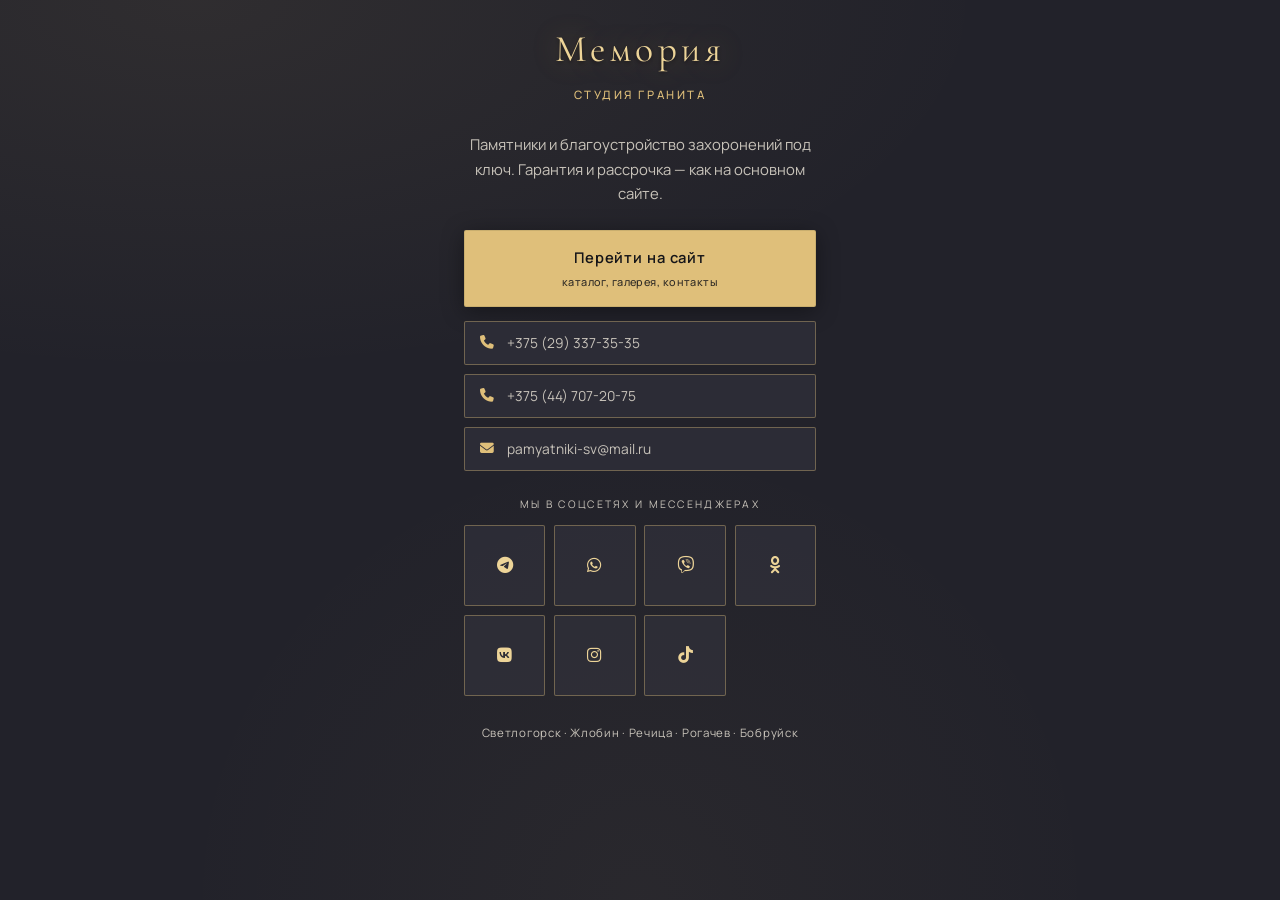
<file: taplink/memoria-taplink.html>
<!DOCTYPE html>
<html lang="ru">
<head>
  <meta charset="UTF-8" />
  <meta name="viewport" content="width=device-width, initial-scale=1, viewport-fit=cover" />
  <meta name="theme-color" content="#22222a" />
  <meta name="color-scheme" content="dark" />
  <title>Мемория — студия гранита</title>
  <link rel="preconnect" href="https://fonts.googleapis.com" />
  <link rel="preconnect" href="https://fonts.gstatic.com" crossorigin />
  <link href="https://fonts.googleapis.com/css2?family=Cormorant+Garamond:ital,wght@0,400;0,600;1,400&family=Manrope:wght@300;400;500;600&display=swap" rel="stylesheet" />
  <link rel="stylesheet" href="https://cdnjs.cloudflare.com/ajax/libs/font-awesome/6.5.2/css/all.min.css" crossorigin="anonymous" referrerpolicy="no-referrer" />
  <style>
    :root {
      --bg-deep: #22222a;
      --bg-panel: #2c2c36;
      --text: #f5f3ef;
      --text-muted: #c8c3ba;
      --gold: #dfbf7a;
      --gold-soft: rgba(223, 191, 122, 0.18);
      --gold-line: rgba(223, 191, 122, 0.38);
      --text-on-gold: #141418;
      --gold-heading: #edd498;
      --radius: 2px;
      --font-sans: "Manrope", system-ui, sans-serif;
      --font-serif: "Cormorant Garamond", "Times New Roman", serif;
    }

    *,
    *::before,
    *::after {
      box-sizing: border-box;
    }

    html {
      scroll-behavior: smooth;
    }

    body {
      margin: 0;
      min-height: 100dvh;
      font-family: var(--font-sans);
      font-size: 1rem;
      line-height: 1.55;
      color: var(--text);
      background: var(--bg-deep);
      -webkit-font-smoothing: antialiased;
      padding: max(1.25rem, env(safe-area-inset-top)) max(1rem, env(safe-area-inset-right))
        max(1.5rem, env(safe-area-inset-bottom)) max(1rem, env(safe-area-inset-left));
    }

    .bg {
      position: fixed;
      inset: 0;
      pointer-events: none;
      z-index: 0;
      background:
        radial-gradient(ellipse 120% 80% at 15% 0%, rgba(223, 191, 122, 0.07) 0%, transparent 52%),
        radial-gradient(circle at 50% 100%, rgba(223, 191, 122, 0.04) 0%, transparent 42%),
        var(--bg-deep);
    }

    .wrap {
      position: relative;
      z-index: 1;
      max-width: 22rem;
      margin-inline: auto;
    }

    .brand {
      text-align: center;
      margin-bottom: 1.75rem;
    }

    .brand h1 {
      font-family: var(--font-serif);
      font-weight: 400;
      font-size: clamp(1.85rem, 8vw, 2.35rem);
      letter-spacing: 0.12em;
      color: var(--gold-heading);
      margin: 0;
      text-shadow:
        0 0 28px rgba(212, 165, 72, 0.35),
        0 2px 4px rgba(0, 0, 0, 0.45);
    }

    .brand p {
      margin: 0.5rem 0 0;
      font-size: 0.72rem;
      letter-spacing: 0.22em;
      text-transform: uppercase;
      color: var(--gold);
      font-weight: 500;
    }

    .lead {
      text-align: center;
      font-size: 0.93rem;
      color: var(--text-muted);
      margin: 0 0 1.5rem;
      line-height: 1.65;
    }

    .cta {
      display: block;
      width: 100%;
      padding: 0.95rem 1.25rem;
      margin-bottom: 0.85rem;
      border-radius: var(--radius);
      border: 1px solid rgba(184, 160, 100, 0.55);
      background: var(--gold);
      color: var(--text-on-gold);
      font-family: inherit;
      font-size: 0.92rem;
      font-weight: 600;
      letter-spacing: 0.06em;
      text-align: center;
      text-decoration: none;
      box-shadow: 0 4px 22px rgba(0, 0, 0, 0.38);
      transition: background 0.2s ease, border-color 0.2s ease, transform 0.2s ease;
    }

    .cta:hover,
    .cta:focus-visible {
      background: #e4cc92;
      border-color: #b8a064;
      outline: none;
    }

    .cta:active {
      transform: translateY(1px);
    }

    .cta sub {
      display: block;
      margin-top: 0.35rem;
      font-size: 0.68rem;
      font-weight: 500;
      letter-spacing: 0.04em;
      opacity: 0.85;
    }

    .contacts {
      display: flex;
      flex-direction: column;
      gap: 0.55rem;
      margin-bottom: 1.6rem;
    }

    .link-row {
      display: flex;
      align-items: center;
      gap: 0.65rem;
      padding: 0.65rem 0.85rem;
      border: 1px solid var(--gold-line);
      border-radius: var(--radius);
      background: var(--bg-panel);
      color: var(--text-muted);
      font-size: 0.86rem;
      text-decoration: none;
      transition: border-color 0.2s ease, color 0.2s ease, background 0.2s ease;
    }

    .link-row:hover,
    .link-row:focus-visible {
      border-color: var(--gold);
      color: var(--text);
      outline: none;
    }

    .link-row i {
      width: 1.1rem;
      text-align: center;
      color: var(--gold);
    }

    .section-title {
      font-size: 0.65rem;
      letter-spacing: 0.22em;
      text-transform: uppercase;
      color: var(--text-muted);
      text-align: center;
      margin: 0 0 0.75rem;
    }

    .social {
      display: grid;
      grid-template-columns: repeat(4, minmax(0, 1fr));
      gap: 0.55rem;
    }

    .social a {
      display: flex;
      align-items: center;
      justify-content: center;
      aspect-ratio: 1;
      border-radius: var(--radius);
      border: 1px solid var(--gold-line);
      background: rgba(54, 54, 64, 0.55);
      color: var(--gold-heading);
      font-size: 1.05rem;
      text-decoration: none;
      transition:
        border-color 0.2s ease,
        color 0.2s ease,
        background 0.2s ease,
        box-shadow 0.2s ease;
    }

    .social a:hover,
    .social a:focus-visible {
      border-color: var(--gold);
      background: var(--gold-soft);
      color: var(--text);
      outline: none;
      box-shadow: 0 0 0 1px rgba(223, 191, 122, 0.12);
    }

    .foot {
      margin-top: 1.75rem;
      text-align: center;
      font-size: 0.72rem;
      color: var(--text-muted);
      letter-spacing: 0.06em;
    }

    @media (min-width: 420px) {
      .social {
        grid-template-columns: repeat(4, minmax(0, 1fr));
      }
    }
  </style>
</head>
<body>
  <div class="bg" aria-hidden="true"></div>
  <div class="wrap">
    <header class="brand">
      <h1>Мемория</h1>
      <p>Студия гранита</p>
    </header>

    <p class="lead">
      Памятники и благоустройство захоронений под ключ. Гарантия и рассрочка — как на основном сайте.
    </p>

    <a class="cta" href="https://мемория.бел/" target="_blank" rel="noopener noreferrer">
      Перейти на сайт
      <sub>каталог, галерея, контакты</sub>
    </a>

    <div class="contacts">
      <a class="link-row" href="tel:+375293373535">
        <i class="fa-solid fa-phone" aria-hidden="true"></i>
        <span>+375 (29) 337-35-35</span>
      </a>
      <a class="link-row" href="tel:+375447072075">
        <i class="fa-solid fa-phone" aria-hidden="true"></i>
        <span>+375 (44) 707-20-75</span>
      </a>
      <a class="link-row" href="mailto:pamyatniki-sv@mail.ru">
        <i class="fa-solid fa-envelope" aria-hidden="true"></i>
        <span>pamyatniki-sv@mail.ru</span>
      </a>
    </div>

    <p class="section-title">Мы в соцсетях и мессенджерах</p>
    <nav class="social" aria-label="Социальные сети и мессенджеры">
      <a href="https://t.me/+375447072075" target="_blank" rel="noopener noreferrer" aria-label="Telegram" title="Telegram">
        <i class="fa-brands fa-telegram" aria-hidden="true"></i>
      </a>
      <a href="https://wa.me/375447072075" target="_blank" rel="noopener noreferrer" aria-label="WhatsApp" title="WhatsApp">
        <i class="fa-brands fa-whatsapp" aria-hidden="true"></i>
      </a>
      <a href="viber://chat?number=%2B375447072075" target="_blank" rel="noopener noreferrer" aria-label="Viber" title="Viber">
        <i class="fa-brands fa-viber" aria-hidden="true"></i>
      </a>
      <a href="https://ok.ru/profile/572442294744" target="_blank" rel="noopener noreferrer" aria-label="Одноклассники" title="Одноклассники">
        <i class="fa-brands fa-odnoklassniki" aria-hidden="true"></i>
      </a>
      <a href="https://vk.ru/memoria_bel" target="_blank" rel="noopener noreferrer" aria-label="ВКонтакте" title="ВКонтакте">
        <i class="fa-brands fa-vk" aria-hidden="true"></i>
      </a>
      <a href="https://www.instagram.com/memoria.bel/" target="_blank" rel="noopener noreferrer" aria-label="Instagram" title="Instagram">
        <i class="fa-brands fa-instagram" aria-hidden="true"></i>
      </a>
      <a href="https://www.tiktok.com/@memoria.bel?_r=1" target="_blank" rel="noopener noreferrer" aria-label="TikTok" title="TikTok">
        <i class="fa-brands fa-tiktok" aria-hidden="true"></i>
      </a>
    </nav>

    <p class="foot">Светлогорск · Жлобин · Речица · Рогачев · Бобруйск</p>
  </div>
</body>
</html>
</file>
